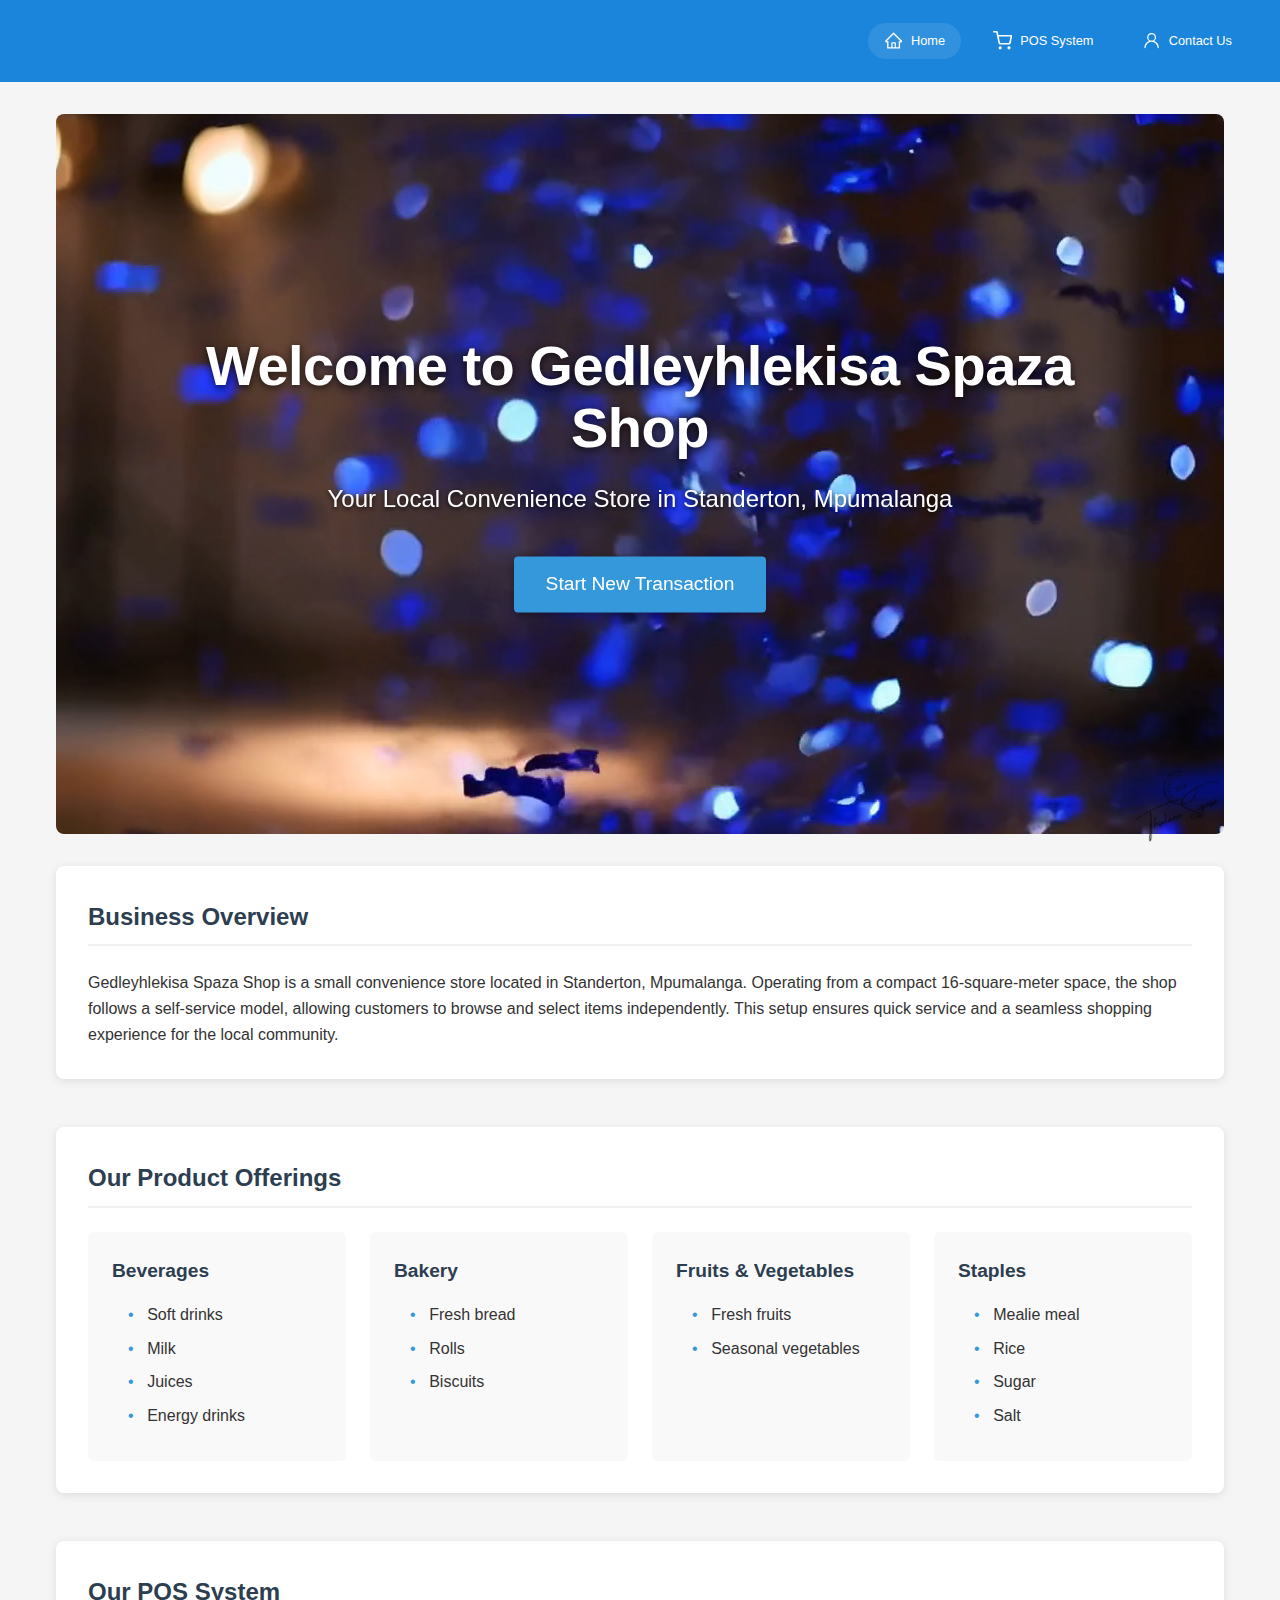
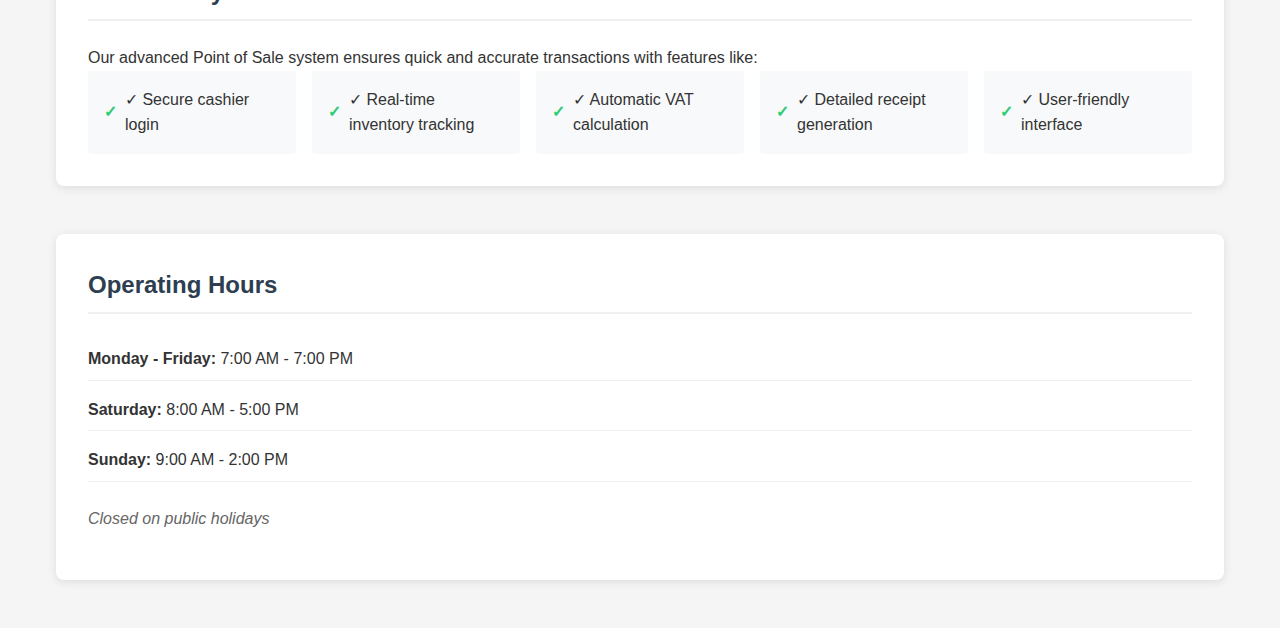
<file: index.html>
<!DOCTYPE html>
<html lang="en">
<head>
    <meta charset="UTF-8">
    <meta name="viewport" content="width=device-width, initial-scale=1.0">
    <title>Retail POS System - Home</title>
    <link rel="stylesheet" href="styles.css">
    <link rel="stylesheet" href="css/buttons.css">
    <link rel="stylesheet" href="css/cart-tools.css">
    <link rel="stylesheet" href="css/features.css">
    <link rel="stylesheet" href="css/hero.css">
    <link rel="stylesheet" href="css/navigation.css">
    <link rel="stylesheet" href="css/Pos-System.css">
    <link rel="stylesheet" href="css/product-grid.css">
    <link rel="stylesheet" href="css/sections.css">
    <link rel="stylesheet" href="css/global.css">
</head>
<body>
    <nav class="main-nav">
        <div class="button-container">
            <a href="index.html" class="button active">
                <svg class="icon" stroke="currentColor" fill="currentColor" stroke-width="0" viewBox="0 0 1024 1024" height="1em" width="1em" xmlns="http://www.w3.org/2000/svg">
                    <path d="M946.5 505L560.1 118.8l-25.9-25.9a31.5 31.5 0 0 0-44.4 0L77.5 505a63.9 63.9 0 0 0-18.8 46c.4 35.2 29.7 63.3 64.9 63.3h42.5V940h691.8V614.3h43.4c17.1 0 33.2-6.7 45.3-18.8a63.6 63.6 0 0 0 18.7-45.3c0-17-6.7-33.1-18.8-45.2zM568 868H456V664h112v204zm217.9-325.7V868H632V640c0-22.1-17.9-40-40-40H432c-22.1 0-40 17.9-40 40v228H238.1V542.3h-96l370-369.7 23.1 23.1L882 542.3h-96.1z"></path>
                </svg>
                <span>Home</span>
            </a>
            <a href="webform.html" class="button">
                <svg class="icon" stroke="currentColor" fill="none" stroke-width="2" viewBox="0 0 24 24" stroke-linecap="round" stroke-linejoin="round" height="1em" width="1em" xmlns="http://www.w3.org/2000/svg">
                    <circle cx="9" cy="21" r="1"></circle>
                    <circle cx="20" cy="21" r="1"></circle>
                    <path d="M1 1h4l2.68 13.39a2 2 0 0 0 2 1.61h9.72a2 2 0 0 0 2-1.61L23 6H6"></path>
                </svg>
                <span>POS System</span>
            </a>
            <a href="contact.html" class="button">
                <svg class="icon" stroke="currentColor" fill="currentColor" stroke-width="0" viewBox="0 0 24 24" height="1em" width="1em" xmlns="http://www.w3.org/2000/svg">
                    <path d="M12 2.5a5.5 5.5 0 0 1 3.096 10.047 9.005 9.005 0 0 1 5.9 8.181.75.75 0 1 1-1.499.044 7.5 7.5 0 0 0-14.993 0 .75.75 0 0 1-1.5-.045 9.005 9.005 0 0 1 5.9-8.18A5.5 5.5 0 0 1 12 2.5ZM8 8a4 4 0 1 0 8 0 4 4 0 0 0-8 0Z"></path>
                </svg>
                <span>Contact Us</span>
            </a>
        </div>
    </nav>
    <div class="container">
        <header class="hero">
            <div class="video-background">
                <video autoplay muted loop playsinline>
                    <source src="videos/hero-section.mp4" type="video/mp4">
                    Your browser does not support the video tag.
                </video>
                <div class="hero-content">
                    <h1>Welcome to Gedleyhlekisa Spaza Shop</h1>
                    <p class="tagline">Your Local Convenience Store in Standerton, Mpumalanga</p>
                    <a href="webform.html" class="btn">Start New Transaction</a>
                </div>
            </div>
        </header>

        <section class="business-overview">
            <h2>Business Overview</h2>
            <p>Gedleyhlekisa Spaza Shop is a small convenience store located in Standerton, Mpumalanga. Operating from a compact 16-square-meter space, the shop follows a self-service model, allowing customers to browse and select items independently. This setup ensures quick service and a seamless shopping experience for the local community.</p>
        </section>

        <section class="product-offerings">
            <h2>Our Product Offerings</h2>
            <div class="products-grid">
                <div class="product-category">
                    <h3>Beverages</h3>
                    <ul>
                        <li>Soft drinks</li>
                        <li>Milk</li>
                        <li>Juices</li>
                        <li>Energy drinks</li>
                    </ul>
                </div>
                <div class="product-category">
                    <h3>Bakery</h3>
                    <ul>
                        <li>Fresh bread</li>
                        <li>Rolls</li>
                        <li>Biscuits</li>
                    </ul>
                </div>
                <div class="product-category">
                    <h3>Fruits & Vegetables</h3>
                    <ul>
                        <li>Fresh fruits</li>
                        <li>Seasonal vegetables</li>
                    </ul>
                </div>
                <div class="product-category">
                    <h3>Staples</h3>
                    <ul>
                        <li>Mealie meal</li>
                        <li>Rice</li>
                        <li>Sugar</li>
                        <li>Salt</li>
                    </ul>
                </div>
            </div>
        </section>

        <section class="pos-system">
            <h2>Our POS System</h2>
            <p>Our advanced Point of Sale system ensures quick and accurate transactions with features like:</p>
            <ul class="features">
                <li>✓ Secure cashier login</li>
                <li>✓ Real-time inventory tracking</li>
                <li>✓ Automatic VAT calculation</li>
                <li>✓ Detailed receipt generation</li>
                <li>✓ User-friendly interface</li>
            </ul>
        </section>

        <section class="operating-hours">
            <h2>Operating Hours</h2>
            <p><strong>Monday - Friday:</strong> 7:00 AM - 7:00 PM</p>
            <p><strong>Saturday:</strong> 8:00 AM - 5:00 PM</p>
            <p><strong>Sunday:</strong> 9:00 AM - 2:00 PM</p>
            <p><em>Closed on public holidays</em></p>
        </section>
    </div>
    <img src="images/Stamp.png" alt="Stamp" class="stamp-overlay">
</body>
</html>
</file>
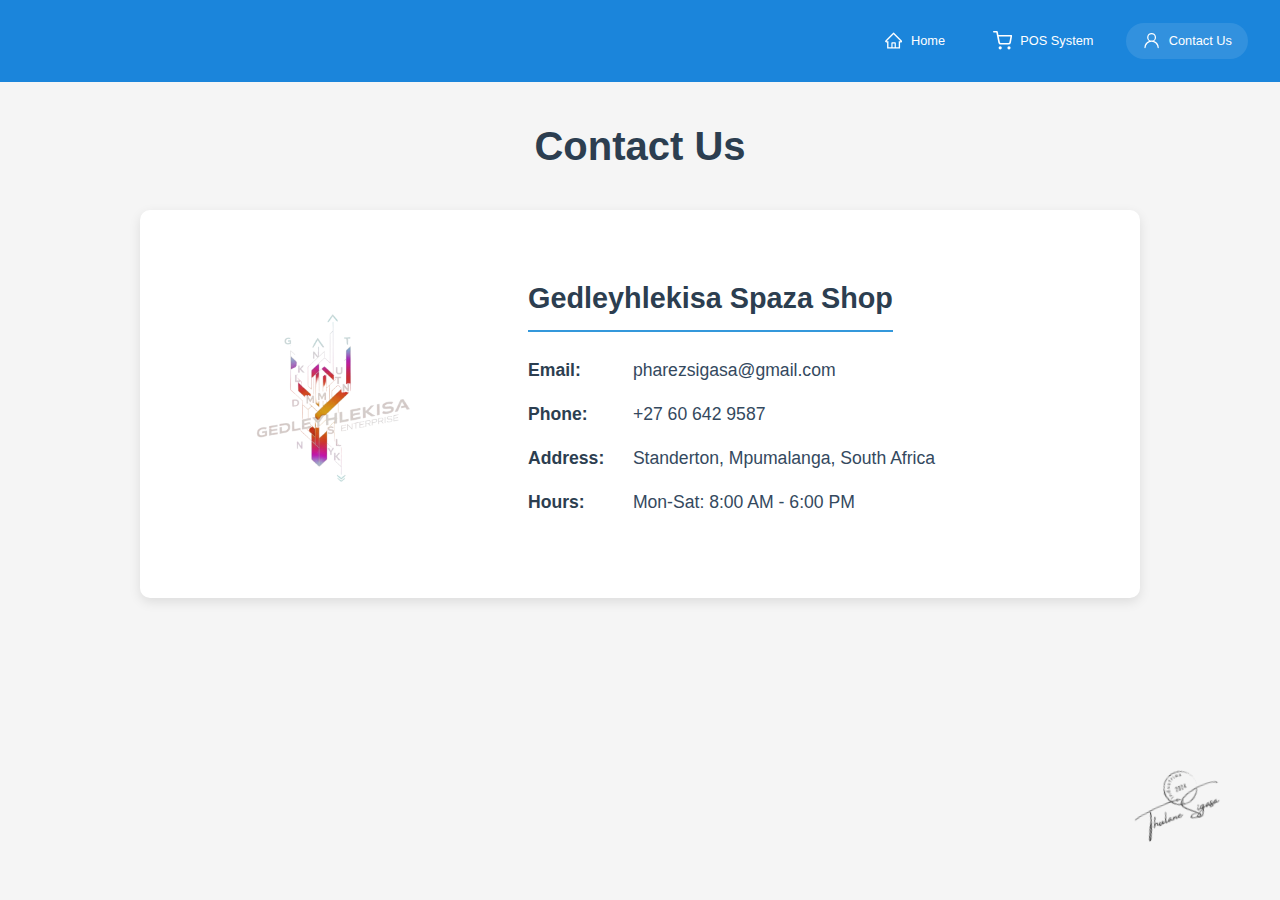
<file: contact.html>
<!DOCTYPE html>
<html lang="en">
<head>
    <meta charset="UTF-8">
    <meta name="viewport" content="width=device-width, initial-scale=1.0">
    <title>Contact Us - Retail POS</title>
    <link rel="stylesheet" href="styles.css">
    <link rel="stylesheet" href="css/buttons.css">
    <link rel="stylesheet" href="css/cart-tools.css">
    <link rel="stylesheet" href="css/features.css">
    <link rel="stylesheet" href="css/hero.css">
    <link rel="stylesheet" href="css/navigation.css">
    <link rel="stylesheet" href="css/Pos-System.css">
    <link rel="stylesheet" href="css/product-grid.css">
    <link rel="stylesheet" href="css/sections.css">
    <link rel="stylesheet" href="css/contact.css">
    <link rel="stylesheet" href="css/global.css">
</head>
<body>
    <nav class="main-nav">
        <div class="button-container">
            <a href="index.html" class="button">
                <svg class="icon" stroke="currentColor" fill="currentColor" stroke-width="0" viewBox="0 0 1024 1024" height="1em" width="1em" xmlns="http://www.w3.org/2000/svg">
                    <path d="M946.5 505L560.1 118.8l-25.9-25.9a31.5 31.5 0 0 0-44.4 0L77.5 505a63.9 63.9 0 0 0-18.8 46c.4 35.2 29.7 63.3 64.9 63.3h42.5V940h691.8V614.3h43.4c17.1 0 33.2-6.7 45.3-18.8a63.6 63.6 0 0 0 18.7-45.3c0-17-6.7-33.1-18.8-45.2zM568 868H456V664h112v204zm217.9-325.7V868H632V640c0-22.1-17.9-40-40-40H432c-22.1 0-40 17.9-40 40v228H238.1V542.3h-96l370-369.7 23.1 23.1L882 542.3h-96.1z"></path>
                </svg>
                <span>Home</span>
            </a>
            <a href="webform.html" class="button">
                <svg class="icon" stroke="currentColor" fill="none" stroke-width="2" viewBox="0 0 24 24" stroke-linecap="round" stroke-linejoin="round" height="1em" width="1em" xmlns="http://www.w3.org/2000/svg">
                    <circle cx="9" cy="21" r="1"></circle>
                    <circle cx="20" cy="21" r="1"></circle>
                    <path d="M1 1h4l2.68 13.39a2 2 0 0 0 2 1.61h9.72a2 2 0 0 0 2-1.61L23 6H6"></path>
                </svg>
                <span>POS System</span>
            </a>
            <a href="contact.html" class="button active">
                <svg class="icon" stroke="currentColor" fill="currentColor" stroke-width="0" viewBox="0 0 24 24" height="1em" width="1em" xmlns="http://www.w3.org/2000/svg">
                    <path d="M12 2.5a5.5 5.5 0 0 1 3.096 10.047 9.005 9.005 0 0 1 5.9 8.181.75.75 0 1 1-1.499.044 7.5 7.5 0 0 0-14.993 0 .75.75 0 0 1-1.5-.045 9.005 9.005 0 0 1 5.9-8.18A5.5 5.5 0 0 1 12 2.5ZM8 8a4 4 0 1 0 8 0 4 4 0 0 0-8 0Z"></path>
                </svg>
                <span>Contact Us</span>
            </a>
        </div>
    </nav>
    <div class="container">
        <h1>Contact Us</h1>
        <div class="contact-container">
            <div class="contact-logo">
                <img src="images/logo.png" alt="Gedleyhlekisa Spaza Shop Logo" class="contact-image">
            </div>
            <div class="contact-info">
                <h3>Gedleyhlekisa Spaza Shop</h3>
                <p><strong>Email:</strong> pharezsigasa@gmail.com</p>
                <p><strong>Phone:</strong> +27 60 642 9587</p>
                <p><strong>Address:</strong> Standerton, Mpumalanga, South Africa</p>
                <p><strong>Hours:</strong> Mon-Sat: 8:00 AM - 6:00 PM</p>
            </div>
        </div>
    </div>
    <script src="script.js"></script>
    <img src="images/Stamp.png" alt="Stamp" class="stamp-overlay">
</body>
</html>
</file>
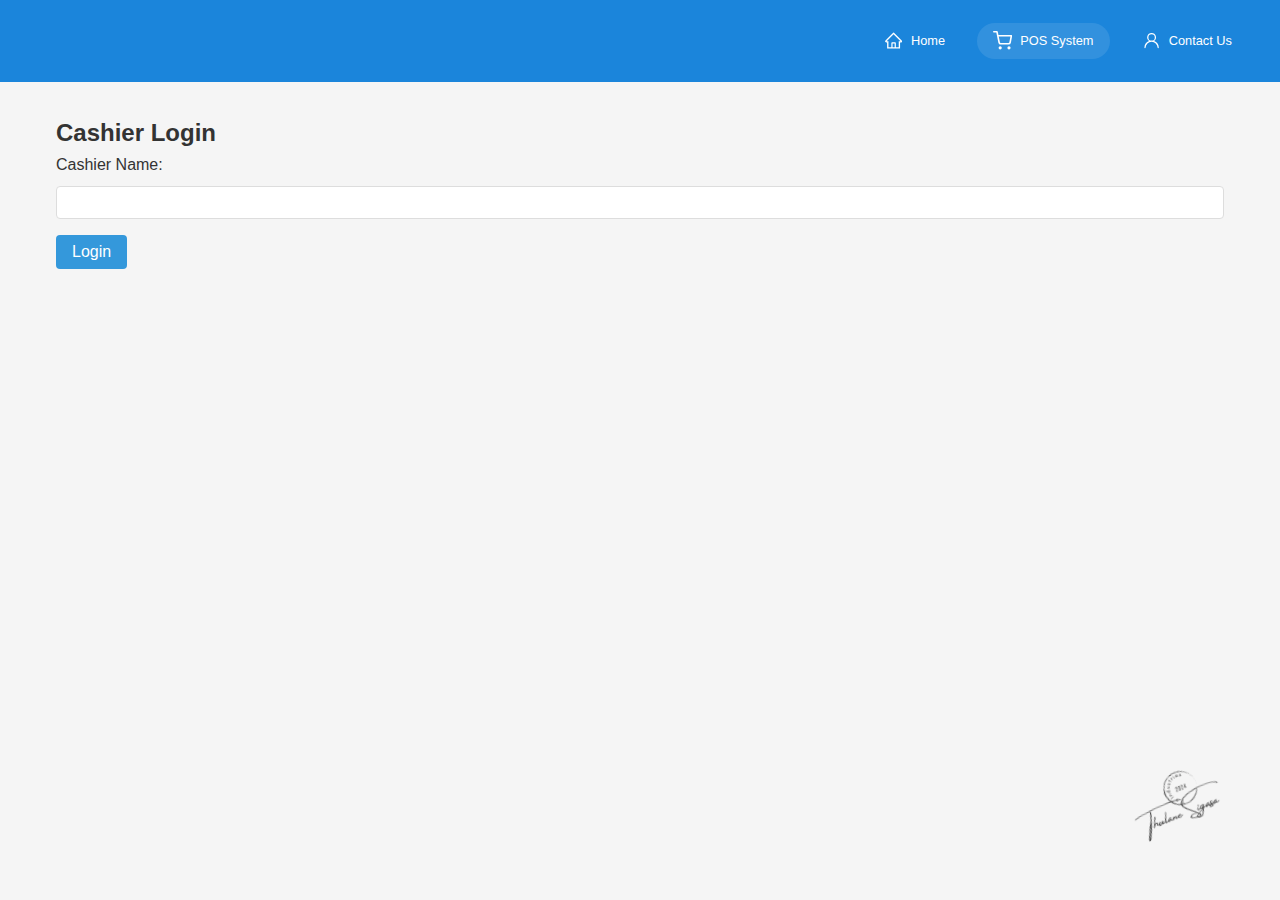
<file: webform.html>
<!DOCTYPE html>
<html lang="en">
<head>
    <meta charset="UTF-8">
    <meta name="viewport" content="width=device-width, initial-scale=1.0">
    <title>POS System</title>
    <link rel="stylesheet" href="styles.css">
    <link rel="stylesheet" href="css/buttons.css">
    <link rel="stylesheet" href="css/cart-tools.css">
    <link rel="stylesheet" href="css/features.css">
    <link rel="stylesheet" href="css/hero.css">
    <link rel="stylesheet" href="css/navigation.css">
    <link rel="stylesheet" href="css/Pos-System.css">
    <link rel="stylesheet" href="css/product-grid.css">
    <link rel="stylesheet" href="css/sections.css">
    <link rel="stylesheet" href="css/global.css">
    <link rel="stylesheet" href="css/category-styles.css">
</head>
<body>
    <nav class="main-nav">
        <div class="button-container">
            <a href="index.html" class="button">
                <svg class="icon" stroke="currentColor" fill="currentColor" stroke-width="0" viewBox="0 0 1024 1024" height="1em" width="1em" xmlns="http://www.w3.org/2000/svg">
                    <path d="M946.5 505L560.1 118.8l-25.9-25.9a31.5 31.5 0 0 0-44.4 0L77.5 505a63.9 63.9 0 0 0-18.8 46c.4 35.2 29.7 63.3 64.9 63.3h42.5V940h691.8V614.3h43.4c17.1 0 33.2-6.7 45.3-18.8a63.6 63.6 0 0 0 18.7-45.3c0-17-6.7-33.1-18.8-45.2zM568 868H456V664h112v204zm217.9-325.7V868H632V640c0-22.1-17.9-40-40-40H432c-22.1 0-40 17.9-40 40v228H238.1V542.3h-96l370-369.7 23.1 23.1L882 542.3h-96.1z"></path>
                </svg>
                <span>Home</span>
            </a>
            <a href="webform.html" class="button active">
                <svg class="icon" stroke="currentColor" fill="none" stroke-width="2" viewBox="0 0 24 24" stroke-linecap="round" stroke-linejoin="round" height="1em" width="1em" xmlns="http://www.w3.org/2000/svg">
                    <circle cx="9" cy="21" r="1"></circle>
                    <circle cx="20" cy="21" r="1"></circle>
                    <path d="M1 1h4l2.68 13.39a2 2 0 0 0 2 1.61h9.72a2 2 0 0 0 2-1.61L23 6H6"></path>
                </svg>
                <span>POS System</span>
            </a>
            <a href="contact.html" class="button">
                <svg class="icon" stroke="currentColor" fill="currentColor" stroke-width="0" viewBox="0 0 24 24" height="1em" width="1em" xmlns="http://www.w3.org/2000/svg">
                    <path d="M12 2.5a5.5 5.5 0 0 1 3.096 10.047 9.005 9.005 0 0 1 5.9 8.181.75.75 0 1 1-1.499.044 7.5 7.5 0 0 0-14.993 0 .75.75 0 0 1-1.5-.045 9.005 9.005 0 0 1 5.9-8.18A5.5 5.5 0 0 1 12 2.5ZM8 8a4 4 0 1 0 8 0 4 4 0 0 0-8 0Z"></path>
                </svg>
                <span>Contact Us</span>
            </a>
        </div>
    </nav>
    <div class="container">
        <div id="loginSection">
            <h2>Cashier Login</h2>
            <form id="loginForm">
                <div class="form-group">
                    <label for="cashierName">Cashier Name:</label>
                    <input type="text" id="cashierName" required>
                </div>
                <button type="submit" class="btn">Login</button>
            </form>
        </div>

        <div id="posSection" style="display: none;">
            <h2>Point of Sale</h2>
            <div class="pos-container">
                <table class="main-layout">
                <tr>
                    <td class="product-selection">
                        <div class="category-selector">
                            <h3>Select Category</h3>
                            <select id="categorySelect" class="category-dropdown">
                                <option value="">-- Select a Category --</option>
                                <!-- Categories will be populated by JavaScript -->
                            </select>
                        </div>
                        
                        <div id="productsContainer" class="products-grid">
                            <!-- Products will be loaded here by category -->
                        </div>
                    <td class="shopping-cart">
                        <h3>Shopping Cart</h3>
                        <table id="cartTable" class="cart-table">
                            <thead>
                                <tr>
                                    <th>Item</th>
                                    <th>Qty</th>
                                    <th>Price</th>
                                    <th>Total</th>
                                    <th>Action</th>
                                </tr>
                            </thead>
                            <tbody id="cartItems">
                                <!-- Cart items will be added here -->
                            </tbody>
                        </table>
                            <div class="cart-totals">
                            <table class="totals-table">
                                <tr>
                                    <td>Subtotal:</td>
                                    <td>R<span id="subtotal">0.00</span></td>
                                </tr>
                                <tr>
                                    <td>VAT (15%):</td>
                                    <td>R<span id="vat">0.00</span></td>
                                </tr>
                                <tr class="total">
                                    <td>Total:</td>
                                    <td>R<span id="total">0.00</span></td>
                                </tr>
                            </table>
                        </div>
                        <div class="cart-actions">
                            <button id="clearCart" class="btn btn-danger">Clear Cart</button>
                            <button id="checkout" class="btn btn-primary">Checkout</button>
                            <div class="thank-you-image">
                                <img src="images/thank you.png" alt="Thank you for your purchase!" style="max-width: 100%; height: auto; margin-top: 1.5rem;">
                            </div>
                        </div>
                    </td>
                </tr>
            </table>
            </div>
        </div>
    </div>
    <script src="script.js"></script>
    <img src="images/Stamp.png" alt="Stamp" class="stamp-overlay">
</body>
</html>
</file>
<file: css/buttons.css>
/* Buttons */
.btn {
    display: inline-block;
    background-color: #3498db;
    color: white;
    padding: 0.5rem 1rem;
    border: none;
    border-radius: 4px;
    cursor: pointer;
    text-decoration: none;
    font-size: 1rem;
    transition: background-color 0.3s;
}

.btn:hover {
    background-color: #2980b9;
}

.btn-primary {
    background-color: #2ecc71;
}

.btn-primary:hover {
    background-color: #27ae60;
}

.btn-danger {
    background-color: #e74c3c;
}

.btn-danger:hover {
    background-color: #c0392b;
}
</file>
<file: css/cart-tools.css>
/* Cart totals */
.cart-totals {
    margin: 1rem 0;
    padding: 1rem;
    background-color: #f8f9fa;
    border-radius: 4px;
}

.totals-table {
    width: 100%;
    border-collapse: collapse;
}

.totals-table td {
    padding: 0.5rem 0;
    border-bottom: 1px solid #eee;
}

.totals-table tr:last-child td {
    border-bottom: none;
}

.totals-table tr.total {
    font-size: 1.2rem;
    font-weight: bold;
}

.totals-table td:last-child {
    text-align: right;
}

.total {
    font-size: 1.2rem;
    font-weight: bold;
    margin-top: 0.5rem;
}
</file>
<file: css/features.css>
/* Features List */
.features {
    list-style: none;
    padding-left: 0;
    display: grid;
    grid-template-columns: repeat(auto-fit, minmax(200px, 1fr));
    gap: 1rem;
}

.features li {
    background: #f8f9fa;
    padding: 1rem;
    border-radius: 4px;
    display: flex;
    align-items: center;
    gap: 0.5rem;
}

.features li:before {
    content: "✓";
    color: #2ecc71;
    font-weight: bold;
}
</file>
<file: css/hero.css>
/* Hero Section */
.hero {
    position: relative;
    height: 80vh;
    min-height: 400px;
    overflow: hidden;
    border-radius: 8px;
    margin-bottom: 2rem;
    display: flex;
    align-items: center;
    justify-content: center;
    text-align: center;
}

.video-background {
    position: absolute;
    top: 0;
    left: 0;
    width: 100%;
    height: 100%;
    z-index: 1;
}

.video-background video {
    position: absolute;
    top: 50%;
    left: 50%;
    transform: translate(-50%, -50%);
    min-width: 100%;
    min-height: 100%;
    width: auto;
    height: auto;
    object-fit: cover;
}

.hero-content {
    position: absolute;
    top: 50%;
    left: 50%;
    transform: translate(-50%, -50%);
    z-index: 2;
    color: white;
    max-width: 100%;
    width: 100%;
    padding: 2rem;
    background-color: transparent;
    display: flex;
    flex-direction: column;
    align-items: center;
    justify-content: center;
    text-align: center;
    margin: 0;
}

.hero h1 {
    font-size: 3.5rem;
    margin: 0 0 1.5rem 0;
    text-shadow: 0 2px 8px rgba(0, 0, 0, 0.8);
    line-height: 1.1;
    font-weight: 700;
    letter-spacing: -0.5px;
    max-width: 90%;
}

.hero .tagline {
    font-size: 1.5rem;
    margin: 0 0 2.5rem 0;
    text-shadow: 0 2px 4px rgba(0, 0, 0, 0.8);
    line-height: 1.4;
    max-width: 80%;
}

.hero .btn {
    display: inline-block;
    padding: 0.8rem 2rem;
    font-size: 1.2rem;
    background-color: #3498db;
    color: white;
    border: none;
    border-radius: 4px;
    text-decoration: none;
    transition: all 0.3s ease;
    text-shadow: none;
    box-shadow: 0 2px 10px rgba(0, 0, 0, 0.3);
}

.hero .btn:hover {
    background-color: #2980b9;
    transform: translateY(-2px);
    box-shadow: 0 4px 15px rgba(0, 0, 0, 0.4);
}

/* Responsive adjustments */
@media (max-width: 768px) {
    .hero h1 {
        font-size: 2.2rem;
    }
    
    .hero .tagline {
        font-size: 1.2rem;
    }
    
    .hero-content {
        margin: 1rem;
        padding: 1.5rem;
    }
}
</file>
<file: css/navigation.css>
/* Navigation */
/* Navigation Styles */
.main-nav {
    background-color: #1b85db;
    padding: 1rem 2rem;
    position: sticky;
    top: 0;
    z-index: 1000;
    display: flex;
    justify-content: flex-end;
}

.button-container {
    display: flex;
    background-color: transparent;
    width: auto;
    height: 50px;
    align-items: center;
    justify-content: flex-end;
    gap: 1rem;
    box-shadow: none;
    padding: 0;
    border-radius: 0;
}

.button {
    outline: 0 !important;
    border: 0 !important;
    width: auto;
    height: auto;
    padding: 0.5rem 1rem;
    border-radius: 25px;
    background-color: transparent;
    display: flex;
    flex-direction: row;
    align-items: center;
    justify-content: center;
    color: #fff;
    transition: all ease-in-out 0.2s;
    cursor: pointer;
    text-decoration: none;
    gap: 0.5rem;
    box-shadow: none;
    border: none;
}

.button:hover {
    transform: translateY(-2px);
    background-color: rgba(255, 255, 255, 0.2);
}

.button.active {
    background-color: rgba(255, 255, 255, 0.1);
}

.button .icon {
    font-size: 1.2rem;
    margin: 0;
}

.button span {
    font-size: 0.8rem;
    font-weight: 500;
    white-space: nowrap;
}
</file>
<file: css/Pos-System.css>
/* POS System */
#posSection h2 {
    text-align: center;
    margin: 2rem 0;
    color: #2c3e50;
    font-size: 2.2rem;
    font-weight: 600;
    letter-spacing: 0.5px;
    text-transform: uppercase;
    position: relative;
    padding-bottom: 0.5rem;
}

#posSection h2:after {
    content: '';
    display: block;
    width: 60px;
    height: 3px;
    background: #3498db;
    margin: 0.5rem auto 0;
}

.pos-container {
    margin-top: 2rem;
}

.main-layout {
    width: 100%;
    border-collapse: separate;
    border-spacing: 1rem;
}

.product-selection, .shopping-cart {
    background: white;
    padding: 1rem;
    border-radius: 8px;
    box-shadow: 0 2px 4px rgba(0,0,0,0.1);
    vertical-align: top;
}

.product-selection {
    width: 60%;
}

.shopping-cart {
    width: 40%;
}

.product-table, .cart-table {
    width: 100%;
    margin: 1rem 0;
    border-collapse: collapse;
}

.product-table th, .product-table td,
.cart-table th, .cart-table td {
    padding: 0.75rem;
    text-align: left;
    border-bottom: 1px solid #eee;
}

.product-table th {
    background-color: #2c3e50;
    color: white;
}

.product-table tr:hover {
    background-color: #f9f9f9;
}

.product-table button {
    padding: 0.25rem 0.5rem;
    font-size: 0.9rem;
}
</file>
<file: css/product-grid.css>
/* Product Grid */
.products-grid {
    display: grid;
    grid-template-columns: repeat(auto-fill, minmax(250px, 1fr));
    gap: 1.5rem;
    margin-top: 1.5rem;
}

.product-category {
    background: #f9f9f9;
    padding: 1.5rem;
    border-radius: 6px;
    transition: transform 0.3s ease;
}

.product-category:hover {
    transform: translateY(-5px);
    box-shadow: 0 5px 15px rgba(0,0,0,0.1);
}

.product-category h3 {
    color: #2c3e50;
    margin-bottom: 1rem;
    font-size: 1.2rem;
}

.product-category ul {
    list-style: none;
    padding-left: 1rem;
}

.product-category li {
    margin-bottom: 0.5rem;
    position: relative;
    padding-left: 1.2rem;
}

.product-category li:before {
    content: "•";
    color: #3498db;
    position: absolute;
    left: 0;
}
</file>
<file: css/sections.css>
/* Sections */
section {
    margin-bottom: 3rem;
    padding: 2rem;
    background: white;
    border-radius: 8px;
    box-shadow: 0 2px 10px rgba(0,0,0,0.1);
}

section h2 {
    color: #2c3e50;
    margin-bottom: 1.5rem;
    padding-bottom: 0.5rem;
    border-bottom: 2px solid #f0f0f0;
}
</file>
<file: css/global.css>
/* Global Styles */
.stamp-overlay {
    position: fixed;
    bottom: 20px;
    right: 20px;
    width: 150px; /* Adjust size as needed */
    height: auto;
    opacity: 0.8; /* Slightly transparent */
    z-index: 1000; /* Ensure it stays on top */
    pointer-events: none; /* Allows clicking through the stamp */
    transform: rotate(-15deg); /* Slight rotation for a stamped effect */
}

/* Responsive adjustments */
@media (max-width: 768px) {
    .stamp-overlay {
        width: 100px;
        bottom: 10px;
        right: 10px;
    }
}
</file>
<file: css/contact.css>
/* Contact Page Styles */
.container h1 {
    text-align: center;
    margin-bottom: 2rem;
    color: #2c3e50;
    font-size: 2.5rem;
}

.contact-container {
    display: flex;
    align-items: center;
    gap: 3rem;
    margin-top: 2rem;
    background: white;
    padding: 2.5rem;
    border-radius: 10px;
    box-shadow: 0 4px 12px rgba(0, 0, 0, 0.1);
    max-width: 1000px;
    margin-left: auto;
    margin-right: auto;
}

.contact-logo {
    flex: 0 0 300px;
    text-align: center;
    padding: 1.5rem;
}

.contact-image {
    max-width: 100%;
    height: auto;
    border: none;
    box-shadow: none;
}

.contact-info {
    flex: 1;
}

.contact-info h3 {
    color: #2c3e50;
    font-size: 1.8rem;
    margin-bottom: 1.5rem;
    padding-bottom: 0.5rem;
    border-bottom: 2px solid #3498db;
    display: inline-block;
}

.contact-info p {
    font-size: 1.1rem;
    margin-bottom: 1rem;
    color: #34495e;
    line-height: 1.6;
}

.contact-info strong {
    color: #2c3e50;
    min-width: 100px;
    display: inline-block;
}

/* Responsive Design */
@media (max-width: 768px) {
    .contact-container {
        flex-direction: column;
        text-align: center;
        padding: 1.5rem;
    }
    
    .contact-logo {
        flex: 0 0 auto;
        margin-bottom: 1.5rem;
        max-width: 250px;
        margin-left: auto;
        margin-right: auto;
    }
    
    .contact-info h3 {
        display: block;
        margin-left: auto;
        margin-right: auto;
    }
    
    .contact-info strong {
        display: inline;
    }
}
</file>
<file: css/category-styles.css>
/* Category Selector Styles */
.category-selector {
    margin: 0 auto 1.5rem auto;
    padding: 0.5rem 1rem;
    background-color: #f8f9fa;
    border-radius: 6px;
    box-shadow: 0 1px 3px rgba(0,0,0,0.1);
    max-width: 300px;
}

.category-selector h3 {
    margin: 0 0 0.5rem 0;
    color: #333;
    font-size: 1rem;
    text-align: center;
}

.category-dropdown {
    width: 100%;
    padding: 0.5rem 0.75rem;
    border: 1px solid #ddd;
    border-radius: 4px;
    font-size: 0.9rem;
    background-color: white;
    cursor: pointer;
    transition: all 0.2s ease;
}

.category-dropdown:hover {
    border-color: #007bff;
}

.category-dropdown:focus {
    outline: none;
    border-color: #007bff;
    box-shadow: 0 0 0 0.2rem rgba(0,123,255,.25);
}

/* Products Grid */
.products-grid {
    display: grid;
    grid-template-columns: repeat(auto-fill, minmax(200px, 1fr));
    gap: 1rem;
    padding: 1rem 0;
}

.product-card {
    background: white;
    border: 1px solid #e0e0e0;
    border-radius: 8px;
    padding: 1rem;
    text-align: center;
    transition: transform 0.2s, box-shadow 0.2s;
    cursor: pointer;
}

.product-card:hover {
    transform: translateY(-3px);
    box-shadow: 0 4px 8px rgba(0,0,0,0.1);
}

.product-card h4 {
    margin: 0 0 0.5rem 0;
    color: #333;
    font-size: 1rem;
}

.product-price {
    font-weight: bold;
    color: #007bff;
    margin: 0.5rem 0;
    font-size: 1.1rem;
}

.add-to-cart-btn {
    background-color: #28a745;
    color: white;
    border: none;
    padding: 0.5rem 1rem;
    border-radius: 4px;
    cursor: pointer;
    font-size: 0.9rem;
    transition: background-color 0.2s;
}

.add-to-cart-btn:hover {
    background-color: #218838;
}

/* Responsive adjustments */
@media (max-width: 768px) {
    .products-grid {
        grid-template-columns: repeat(auto-fill, minmax(150px, 1fr));
    }
    
    .product-card {
        padding: 0.75rem;
    }
    
    .product-card h4 {
        font-size: 0.9rem;
    }
    
    .add-to-cart-btn {
        padding: 0.4rem 0.8rem;
        font-size: 0.8rem;
    }
}
</file>
<file: styles.css>
/* Reset and base styles */
* {
    margin: 0;
    padding: 0;
    box-sizing: border-box;
    font-family: Arial, sans-serif;
}

body {
    background-color: #f5f5f5;
    line-height: 1.6;
}

/* Container */
.container {
    max-width: 1200px;
    margin: 2rem auto;
    padding: 0 1rem;
    line-height: 1.6;
    color: #333;
}

/* Operating Hours */
.operating-hours p {
    margin: 0.5rem 0;
    padding: 0.5rem 0;
    border-bottom: 1px solid #eee;
}

.operating-hours p:last-child {
    border-bottom: none;
    margin-top: 1rem;
    font-style: italic;
    color: #666;
}

/* Responsive Design */
@media (max-width: 768px) {
    .hero h1 {
        font-size: 2rem;
    }
    
    .products-grid {
        grid-template-columns: 1fr;
    }
    
    section {
        padding: 1.5rem;
    }
    
    .features {
        grid-template-columns: 1fr;
    }
}

/* Tables */
table {
    width: 100%;
    border-collapse: collapse;
    margin: 1rem 0;
}

th, td {
    padding: 0.75rem;
    text-align: left;
    border-bottom: 1px solid #ddd;
}

th {
    background-color: #f8f9fa;
}

/* Form elements */
.form-group {
    margin-bottom: 1rem;
}

.form-group label {
    display: block;
    margin-bottom: 0.5rem;
}

.form-group input, .form-group select {
    width: 100%;
    padding: 0.5rem;
    border: 1px solid #ddd;
    border-radius: 4px;
}

/* Responsive design */
@media (max-width: 768px) {
    .pos-container {
        flex-direction: column;
    }
}
</file>
